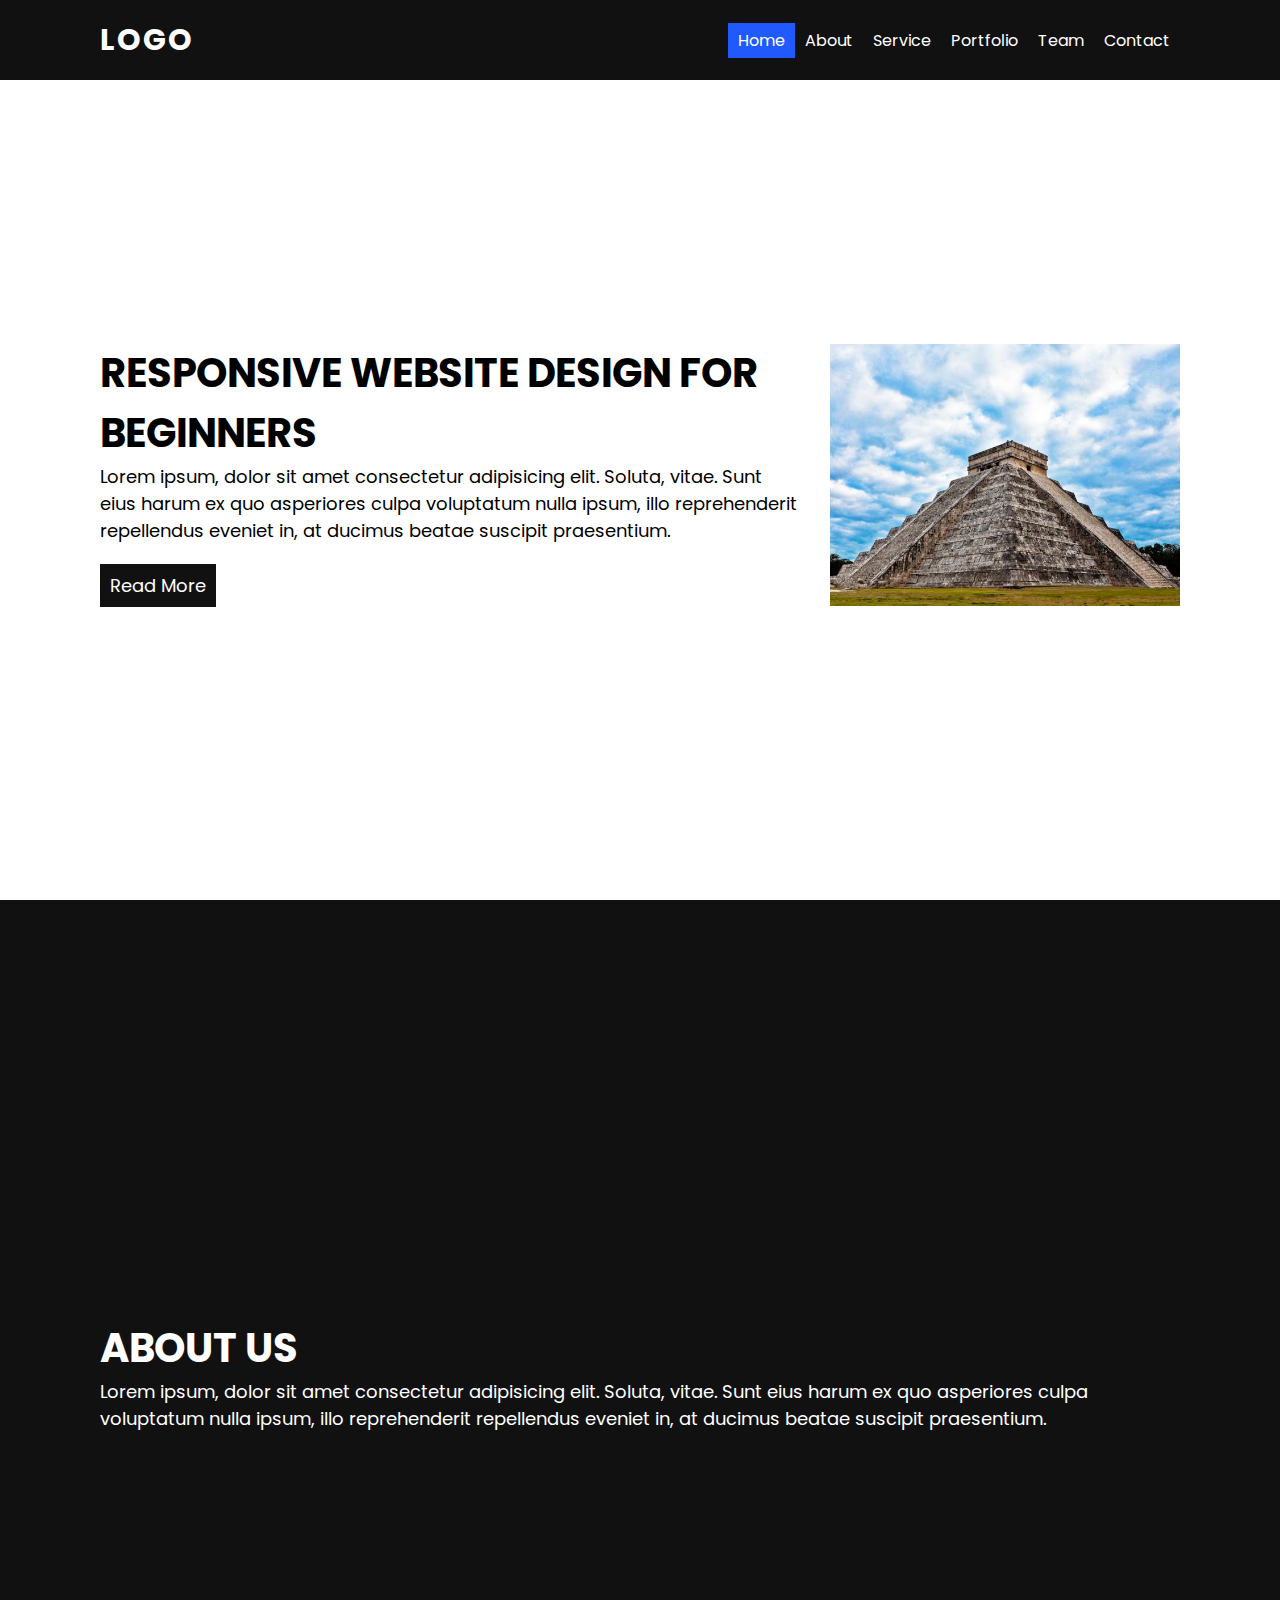
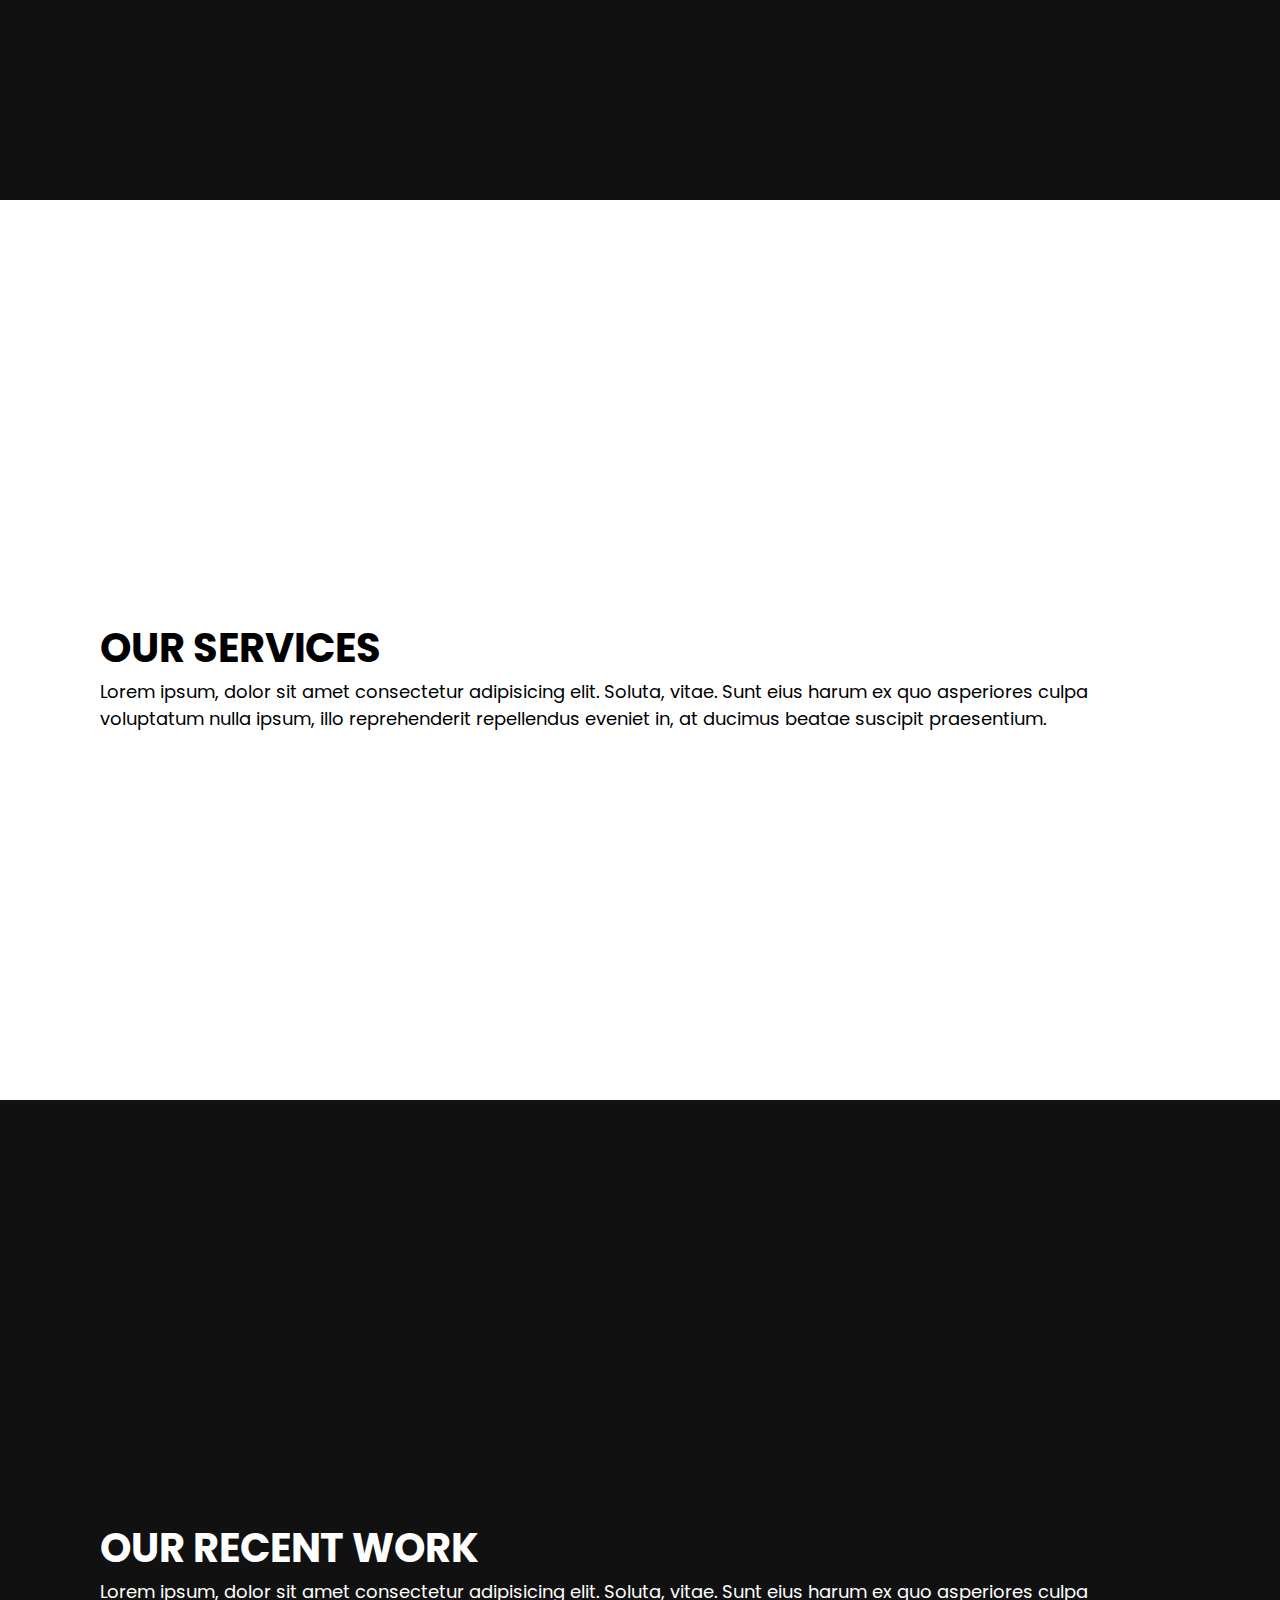
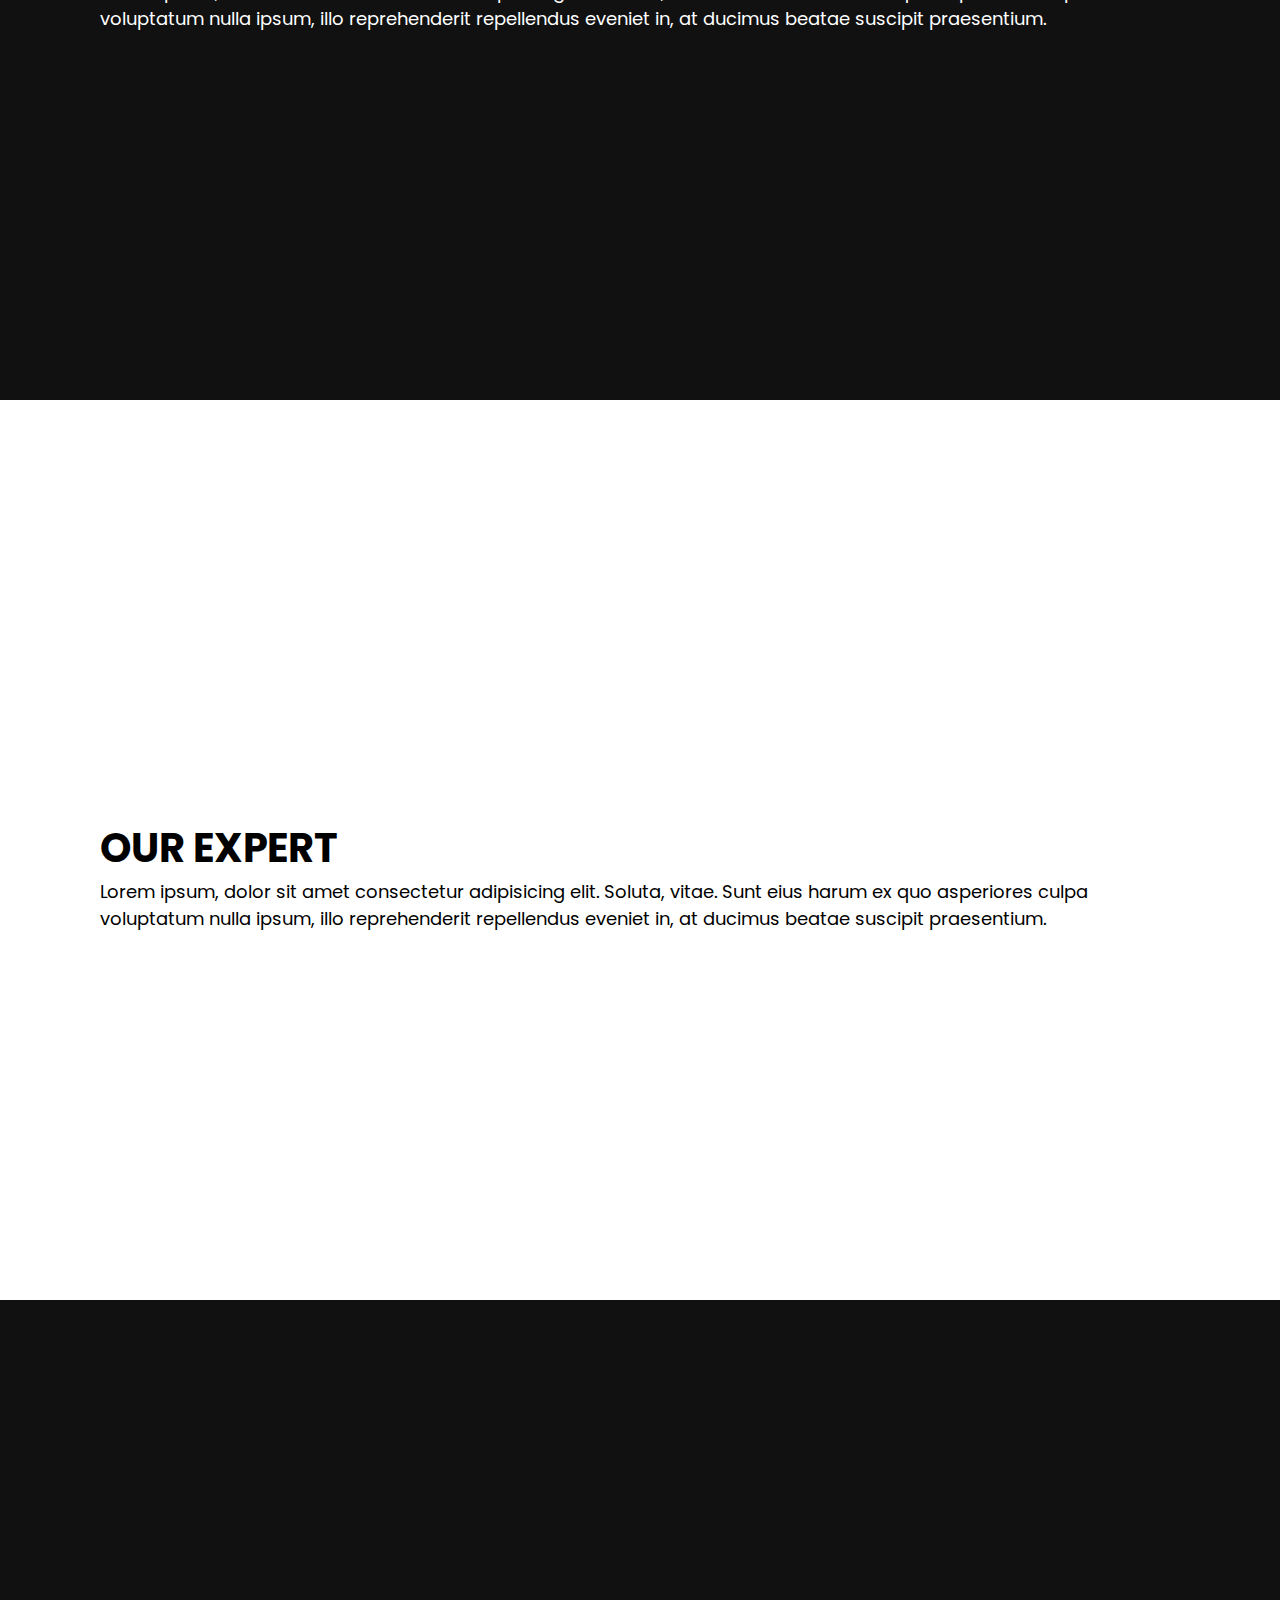
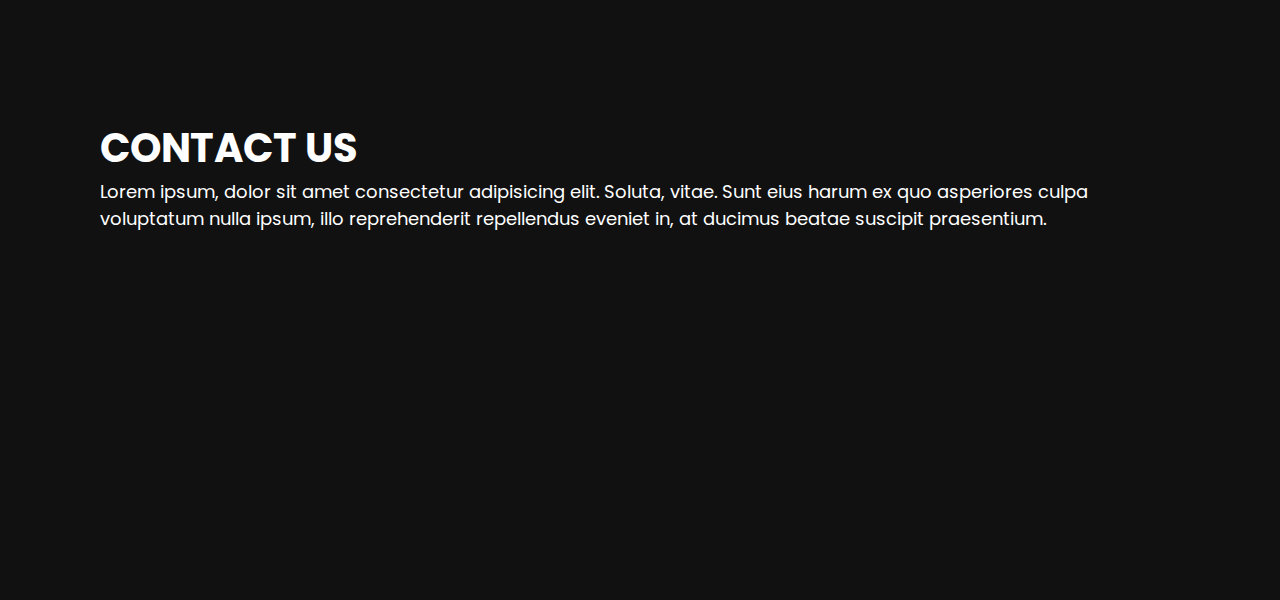
<file: responsive/index.html>
<!DOCTYPE html>
<html lang="en">

<head>
    <meta charset="UTF-8">
    <meta name="viewport" content="width=device-width, initial-scale=1.0">
    <title>Document</title>
    <link rel="stylesheet" href="style.css">
</head>

<body>
    <header id="header">
        <a href="#" class="logo">LOGO</a>
        <ul>
            <li><a href="#home" class="active" onclick="toggle()">Home</a></li>
            <li><a href="#about" onclick="toggle()">About</a></li>
            <li><a href="#services" onclick="toggle()">Service</a></li>
            <li><a href="#portfolio" onclick="toggle()">Portfolio</a></li>
            <li><a href="#team" onclick="toggle()">Team</a></li>
            <li><a href="#contact" onclick="toggle()">Contact</a></li>
        </ul>
        <div class="toggle" onclick="toggle()"></div>
    </header>
    <section id="home">
        <div>
            <h2>Responsive Website Design For Beginners</h2>
            <p>Lorem ipsum, dolor sit amet consectetur adipisicing elit. Soluta, vitae. Sunt eius harum ex quo asperiores culpa voluptatum nulla ipsum, illo reprehenderit repellendus eveniet in, at ducimus beatae suscipit praesentium.</p>
            <a href="#">Read More</a>
        </div>
        <img src="img.jpeg" alt="">
    </section>
    <section id="about">
        <div>
            <h2>About Us</h2>
            <p>Lorem ipsum, dolor sit amet consectetur adipisicing elit. Soluta, vitae. Sunt eius harum ex quo asperiores culpa voluptatum nulla ipsum, illo reprehenderit repellendus eveniet in, at ducimus beatae suscipit praesentium.</p>
        </div>
    </section>
    <section id="services">
        <div>
            <h2>Our Services</h2>
            <p>Lorem ipsum, dolor sit amet consectetur adipisicing elit. Soluta, vitae. Sunt eius harum ex quo asperiores culpa voluptatum nulla ipsum, illo reprehenderit repellendus eveniet in, at ducimus beatae suscipit praesentium.</p>
        </div>
    </section>
    <section id="portfolio">
        <div>
            <h2>Our Recent Work</h2>
            <p>Lorem ipsum, dolor sit amet consectetur adipisicing elit. Soluta, vitae. Sunt eius harum ex quo asperiores culpa voluptatum nulla ipsum, illo reprehenderit repellendus eveniet in, at ducimus beatae suscipit praesentium.</p>
        </div>
    </section>
    <section id="team">
        <div>
            <h2>Our Expert</h2>
            <p>Lorem ipsum, dolor sit amet consectetur adipisicing elit. Soluta, vitae. Sunt eius harum ex quo asperiores culpa voluptatum nulla ipsum, illo reprehenderit repellendus eveniet in, at ducimus beatae suscipit praesentium.</p>
        </div>
    </section>
    <section id="contact">
        <div>
            <h2>Contact Us</h2>
            <p>Lorem ipsum, dolor sit amet consectetur adipisicing elit. Soluta, vitae. Sunt eius harum ex quo asperiores culpa voluptatum nulla ipsum, illo reprehenderit repellendus eveniet in, at ducimus beatae suscipit praesentium.</p>
        </div>
    </section>
    <script>
        function toggle() {
            var header = document.getElementById("header");
            header.classList.toggle('active')
        }
    </script>
</body>

</html>
</file>
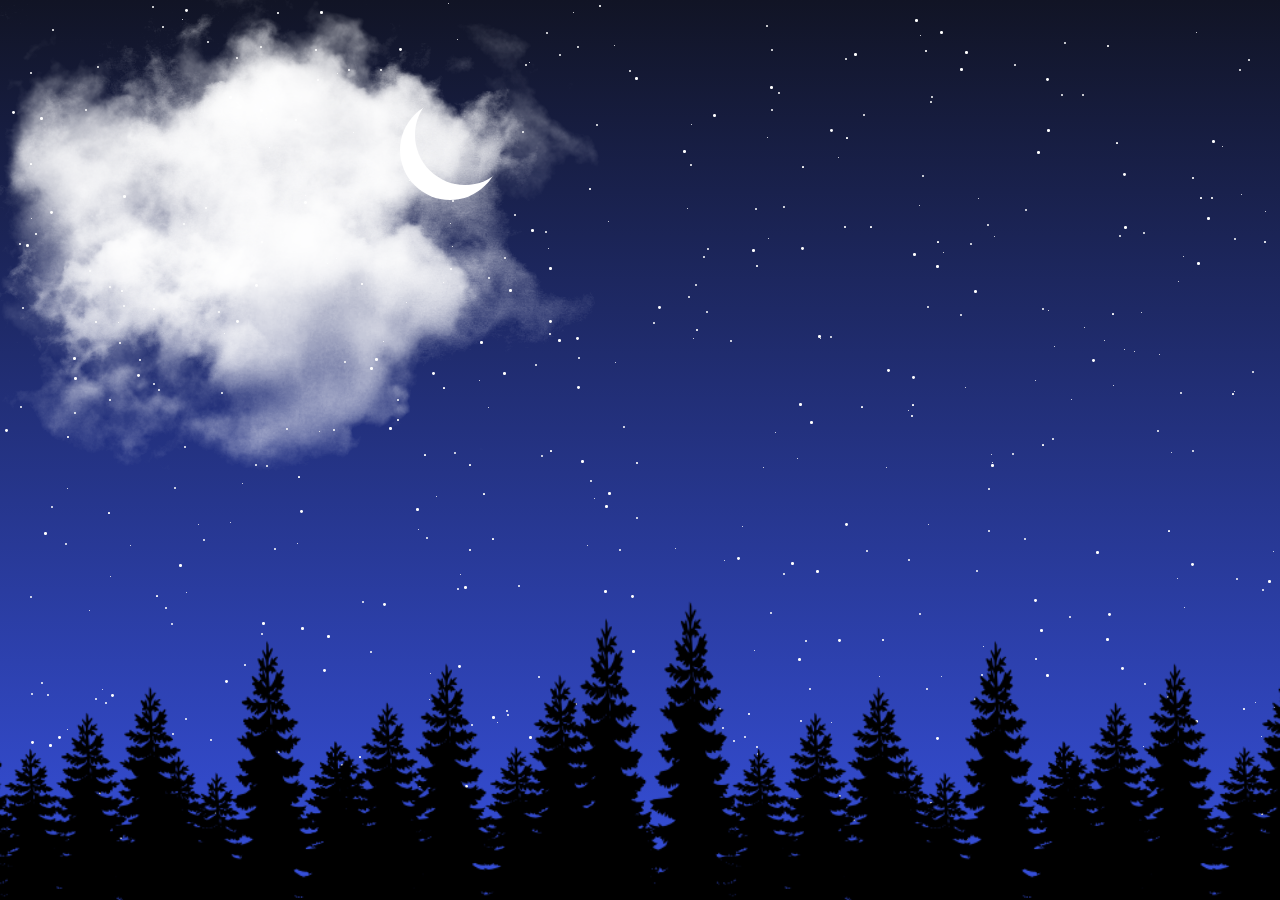
<file: BannerAnimation/StarryNight.html>
<!DOCTYPE html>
<html lang="en">

<head>
    <meta charset="UTF-8">
    <meta name="viewport" content="width=device-width, initial-scale=1.0">
    <title>Document</title>
    <style>
        * {
            margin: 0;
            padding: 0;
            box-sizing: border-box;
        }
        
        .scene {
            position: relative;
            width: 100%;
            height: 100vh;
            background: linear-gradient(#111425, #3751e0);
            background-attachment: fixed;
            overflow: hidden;
        }
        
        .moon {
            position: absolute;
            top: 100px;
            left: 400px;
            width: 100px;
            height: 100px;
            background: #fff;
            border-radius: 50%;
            Z-index: 1000;
        }
        
        .moon:after {
            content: '';
            position: absolute;
            top: -15px;
            left: 15px;
            width: 100%;
            height: 100%;
            border-radius: 50%;
            background: linear-gradient(#111425, #3751e0);
            background-attachment: fixed;
        }
        
        .forest {
            position: absolute;
            bottom: 0;
            left: 0;
            width: 100%;
            z-index: 1000;
            transform: scale(1.2);
        }
        
        .scene i {
            position: absolute;
            background: #fff;
            border-radius: 50%;
            animation: animate linear infinite;
        }
        
        @keyframes animate {
            0% {
                opacity: 0;
                transform: translateY(0);
            }
            10%,
            90% {
                opacity: 1;
            }
            100% {
                opacity: 0;
                transform: translateY(-100px);
            }
        }
        
        .cloud1 {
            position: absolute;
            top: 0;
            left: 0;
            max-width: 600px;
            z-index: 10000;
            animation: animateCloud 50s linear infinite;
        }
        
        .cloud2 {
            position: absolute;
            top: 0;
            left: 0;
            max-width: 500px;
            z-index: 10000;
            animation: animateCloud 35s linear infinite;
        }
        
        .cloud3 {
            position: absolute;
            top: 0;
            left: 0;
            max-width: 600px;
            z-index: 10000;
            animation: animateCloud 80s linear infinite;
        }
        
        .cloud4 {
            position: absolute;
            top: 200px;
            left: 0;
            max-width: 300px;
            z-index: 10000;
            animation: animateCloud 70s linear infinite;
            animation-delay: -20s;
        }
        
        .cloud5 {
            position: absolute;
            top: 150px;
            left: 0;
            max-width: 500px;
            z-index: 10000;
            animation: animateCloud 40s linear infinite;
            animation-delay: -5s;
        }
        
        .cloud6 {
            position: absolute;
            top: 75px;
            left: 0;
            max-width: 400px;
            z-index: 10000;
            animation: animateCloud 30s linear infinite;
            animation-delay: -10s;
        }
        
        @keyframes animateCloud {
            0% {
                transform: translateX(-100%) scale(1);
            }
            100% {
                transform: translateX(400%) scale(1.5);
            }
        }
    </style>
</head>

<body>
    <div class="scene">
        <div class="moon"></div>
        <img src="forest.png" alt="" class="forest">
        <img src="cloud1.png" alt="" class="cloud1">
        <img src="cloud2.png" alt="" class="cloud2">
        <img src="cloud3.png" alt="" class="cloud3">
        <img src="cloud1.png" alt="" class="cloud4">
        <img src="cloud2.png" alt="" class="cloud5">
        <img src="cloud3.png" alt="" class="cloud6">
    </div>

    <script type="text/javascript">
        function stars() {
            let count = 500;
            let scene = document.querySelector(".scene");
            let i = 0;
            while (i < count) {
                let star = document.createElement("i");
                let x = Math.floor(Math.random() * window.innerWidth);
                let y = Math.floor(Math.random() * window.innerHeight);
                let duration = Math.random() * 10;
                let size = Math.random() * 2;

                star.style.left = x + "px";
                star.style.top = y + "px";
                star.style.width = 1 + size + 'px';
                star.style.height = 1 + size + 'px';

                star.style.animationDuration = 5 + duration + 's';
                star.style.animationDelay = duration + 's';

                scene.appendChild(star);
                i++;
            }
        }
        stars();
    </script>
</body>

</html>
</file>
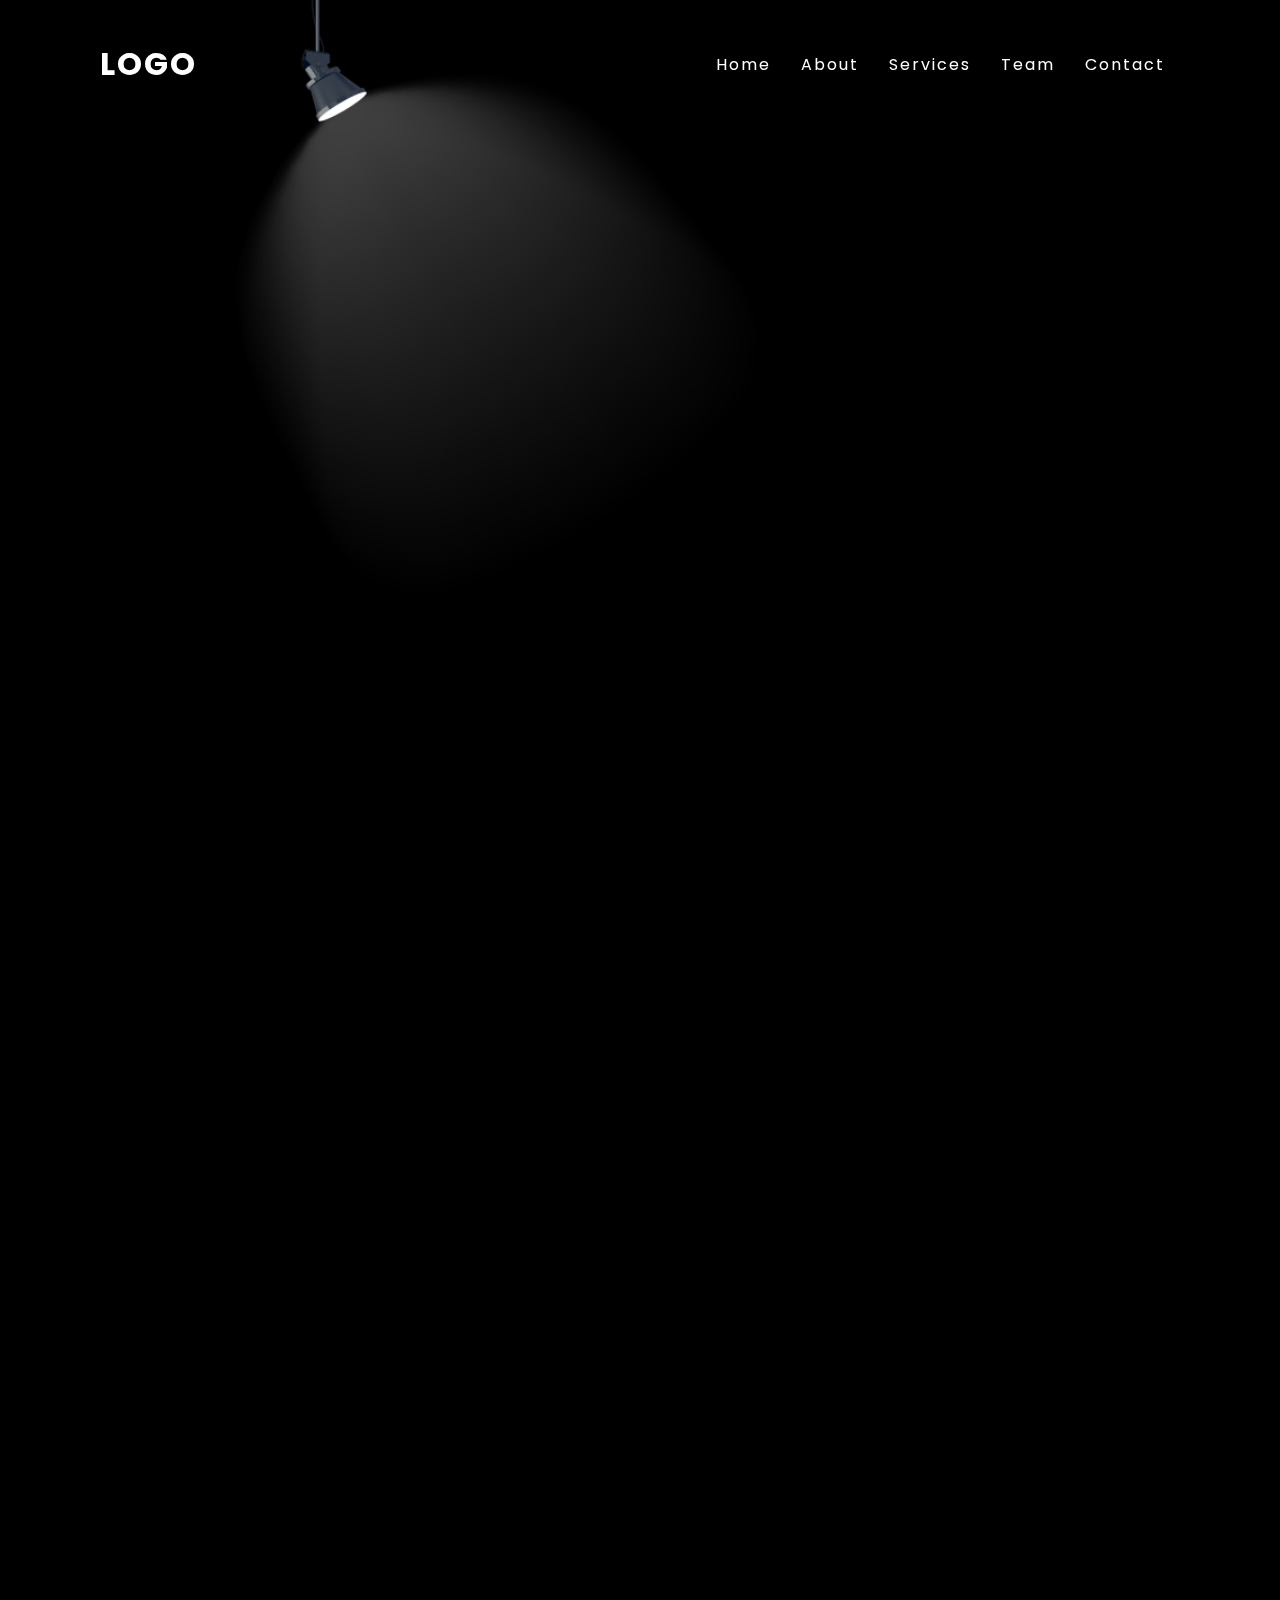
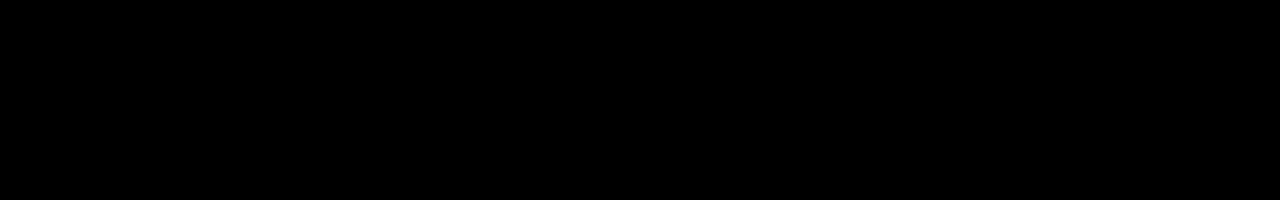
<file: navbar/navbar.html>
<!DOCTYPE html>
<html lang="en">

<head>
    <meta charset="UTF-8">
    <meta name="viewport" content="width=device-width, initial-scale=1.0">
    <title>Document</title>
    <style>
        @import url('https://fonts.googleapis.com/css?family=Poppins:200,300,400,500,600,700,800,900&display=swap');
        * {
            margin: 0;
            padding: 0;
            box-sizing: border-box;
            font-family: 'Poppins', sans-serif;
        }
        
        body {
            background: #000;
            min-height: 200vh;
        }
        
        header {
            position: fixed;
            top: 0;
            left: 0;
            width: 100%;
            display: flex;
            justify-content: space-between;
            align-items: center;
            transition: 0.6s;
            padding: 40px 100px;
            z-index: 10000;
        }
        
        header.sticky {
            padding: 5px 100px;
            background: #fff;
        }
        
        header .logo {
            position: relative;
            font-weight: 700;
            color: #fff;
            text-decoration: none;
            font-size: 2em;
            text-transform: uppercase;
            letter-spacing: 2px;
            transition: 0.6s;
        }
        
        header ul {
            position: relative;
            display: flex;
            justify-content: content;
            align-items: center;
        }
        
        header ul li {
            position: relative;
            list-style: none;
        }
        
        header ul li a {
            position: relative;
            margin: 0 15px;
            text-decoration: none;
            color: #fff;
            letter-spacing: 2px;
            font-weight: 500px;
            transition: 0.6s;
        }
        
        .banner {
            position: relative;
            width: 100%;
            height: 100vh;
            background: url(bg2.jpg);
            background-size: cover;
        }
        
        header.sticky .logo,
        header.sticky ul li a {
            color: #000;
        }
    </style>
</head>

<body>
    <header>
        <a href="#" class="logo">Logo</a>
        <ul>
            <li>
                <a href="#">Home</a>
            </li>
            <li>
                <a href="#">About</a>
            </li>
            <li>
                <a href="#">Services</a>
            </li>
            <li>
                <a href="#">Team</a>
            </li>
            <li>
                <a href="#">Contact</a>
            </li>
        </ul>
    </header>
    <section class="banner"></section>
    <script>
        window.addEventListener("scroll", function() {
            var header = document.querySelector('header');
            header.classList.toggle("sticky", window.scrollY > 0);
        })
    </script>
</body>

</html>
</file>
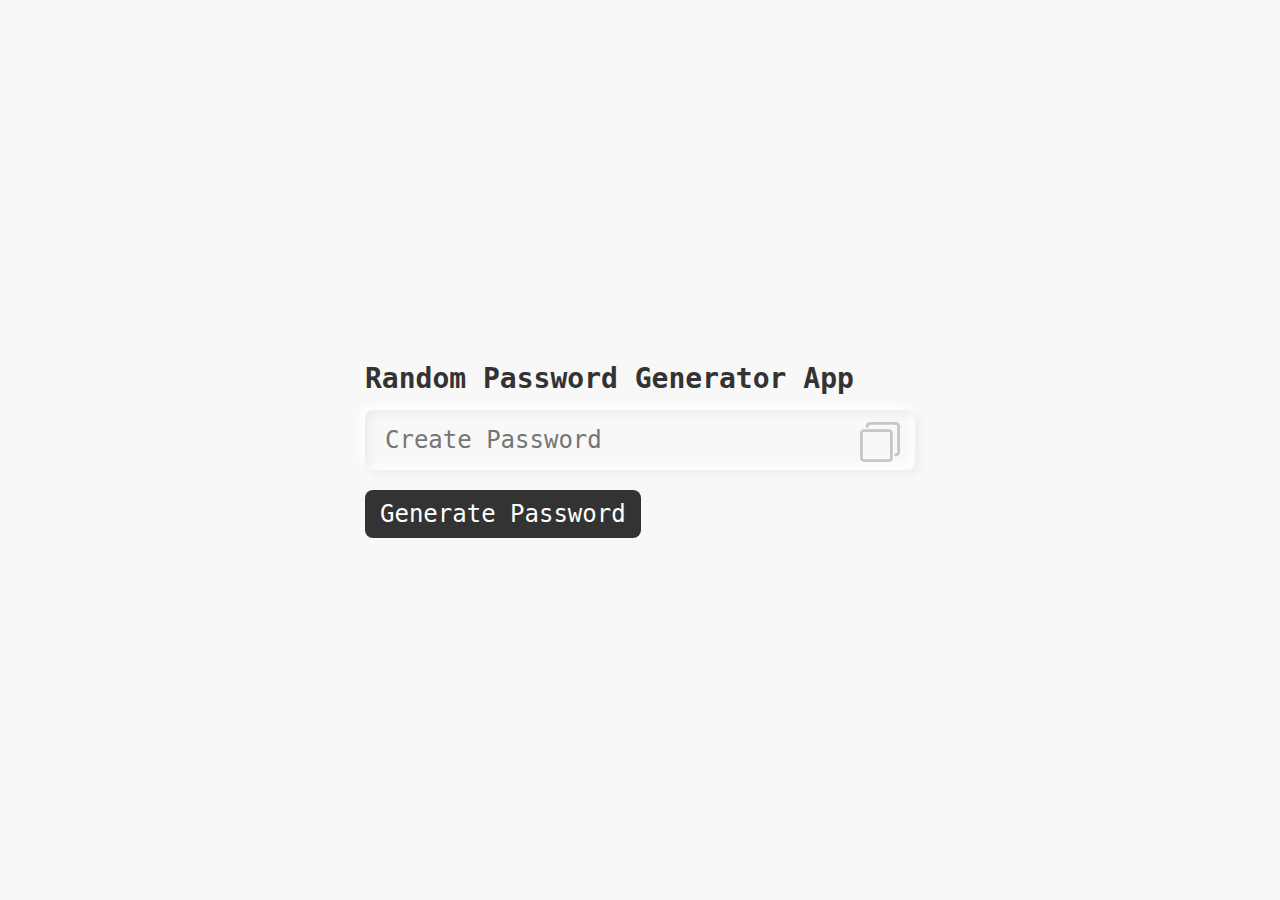
<file: passwd_generator/randomPassGenApp.html>
<!DOCTYPE html>
<html lang="en">

<head>
    <meta charset="UTF-8">
    <meta name="viewport" content="width=device-width, initial-scale=1.0">
    <title>Random Password Generator with Copy Button</title>
    <link rel="stylesheet" href="style.css">
</head>

<body>
    <div class="inputBox">
        <h2>Random Password Generator App</h2>
        <input type="text" name="" placeholder="Create Password" id="password" readonly="">
        <img src="sheet.png" alt="" class="copy" onclick="copyPassword();">
        <div id="btn" onclick="getPassword()">Generate Password</div>
    </div>
    <div class="alertBox"></div>
    <script>
        var alertBox = document.querySelector('.alertBox');

        function getPassword() {
            var chars = "01234567890abcdefghijklmnopqrstuvwxyzABCDEFGHIJKLMNOPQRSTUWXYZ!@#$%^&*()_+?<>:[]{}";
            var passwordLength = 16;
            var password = "";

            for (var i = 0; i < passwordLength; i++) {
                var randomNumber = Math.floor(Math.random() * chars.length);
                password += chars.substring(randomNumber, randomNumber + 1);
            }
            document.getElementById("password").value = password;
            alertBox.innerHTML = "New Password Copied: <br>" + password;
        }

        function copyPassword() {
            var copyPassText = document.getElementById("password");
            copyPassText.select();
            copyPassText.setSelectionRange(0, 9999);
            document.execCommand("copy");
            alertBox.classList.toggle('active');
            setTimeout(function() {
                alertBox.classList.toggle('active');
            }, 2000);
        }
    </script>
</body>

</html>
</file>
<file: responsive/style.css>
@import url('https://fonts.googleapis.com/css?family=Poppins:200,300,400,500,600,700,800,900&display=swap');
* {
    margin: 0;
    padding: 0;
    box-sizing: border-box;
    scroll-behavior: smooth;
    font-family: 'Poppins', sans-serif;
}

header {
    position: fixed;
    width: 100%;
    height: 80px;
    padding: 0 100px;
    display: flex;
    justify-content: space-between;
    align-items: center;
    background: #111;
    z-index: 1000;
}

header .logo {
    color: #fff;
    font-size: 30px;
    text-decoration: none;
    letter-spacing: 2px;
    font-weight: 700;
}

header ul {
    position: relative;
    display: flex;
}

header ul li {
    position: relative;
    list-style: none;
}

header ul li a {
    position: relative;
    padding: 5px 10px;
    color: #fff;
    display: inline-block;
    text-decoration: none;
    cursor: pointer;
}

header ul li a.active,
header ul li a:hover {
    background: #205aff;
}

.toggle {
    display: none;
}

section {
    position: relative;
    display: flex;
    justify-content: space-between;
    align-items: center;
    min-height: 100vh;
    padding: 150px 100px 100px;
}

section img {
    max-width: 350px;
    margin-left: 30px;
}

section h2 {
    font-size: 2.5em;
    text-transform: uppercase;
}

section p {
    font-size: 18px;
}

section a {
    display: inline-block;
    padding: 8px 10px;
    text-decoration: none;
    font-size: 18px;
    background: #111;
    color: #fff;
    margin-top: 20px;
}

section:nth-child(odd) {
    position: relative;
    justify-content: center;
    align-items: center;
    background: #111;
    color: #fff;
}

@media (max-width: 992px) {
    section {
        padding: 100px 50px 50px;
        flex-direction: column;
        justify-content: center;
        align-items: center;
        display: flex;
    }
    section img {
        margin: 50px 0 0;
        max-width: 100%;
    }
    header ul {
        position: absolute;
        top: -100%;
        left: 0;
        width: 100%;
        height: calc(100vh - 80px);
        padding: 50px 100px;
        text-align: center;
        transition: 0.5s;
        background: #000;
        flex-direction: column;
        opacity: 0;
        transform: translateY(-100%);
    }
    header.active ul {
        opacity: 1;
        top: 80px;
        transform: translateY(0);
    }
    header ul li a {
        margin: 5px 0;
        font-size: 24px;
    }
    .toggle {
        display: block;
        position: relative;
        width: 30px;
        height: 30px;
        cursor: pointer;
    }
    .toggle:before {
        content: '';
        position: absolute;
        top: 4px;
        width: 100%;
        height: 2px;
        background: #fff;
        z-index: 1;
        box-shadow: 0 10px 0 #fff;
        transition: 0.5s;
    }
    .toggle:after {
        content: '';
        position: absolute;
        bottom: 4px;
        width: 100%;
        height: 2px;
        background: #fff;
        z-index: 1;
        transition: 0.5s;
    }
    header.active .toggle:before {
        top: 14px;
        transform: rotate(45deg);
        box-shadow: 0 0 0 #fff;
    }
    header.active .toggle:after {
        bottom: 14px;
        transform: rotate(-45deg);
        box-shadow: 0 0 0 #fff;
    }
}
</file>
<file: passwd_generator/style.css>
* {
    margin: 0;
    padding: 0;
    font-family: monospace;
    user-select: none;
}

body {
    display: flex;
    justify-content: center;
    align-items: center;
    min-height: 100vh;
    background: #f8f8f8;
}

.inputBox {
    position: relative;
    width: 550px;
}

.inputBox h2 {
    font-size: 28px;
    color: #333;
}

.inputBox input {
    position: relative;
    width: 100%;
    height: 60px;
    border: none;
    margin: 15px 0 20px;
    background: transparent;
    outline: none;
    padding: 0 20px;
    font-size: 24px;
    letter-spacing: 4px;
    box-sizing: border-box;
    border-radius: 8px;
    color: #333;
    box-shadow: -4px -4px 10px rgba(255, 255, 255, 1), inset 4px 4px 10px rgba(0, 0, 0, 0.05), inset -4px -4px 10px rgba(255, 255, 255, 1), 4px 4px 10px rgba(0, 0, 0, 0.05);
}

.inputBox input::placeholder {
    letter-spacing: 0px;
}

.inputBox #btn {
    position: relative;
    cursor: pointer;
    color: #fff;
    background: #333;
    font-size: 24px;
    display: inline-block;
    padding: 10px 15px;
    border-radius: 8px;
}

.inputBox #btn:active {
    background: #9c27b0;
}

.copy {
    position: absolute;
    top: 60px;
    right: 15px;
    height: 40px;
    cursor: pointer;
    opacity: .2;
}

.copy:hover {
    opacity: 0.8;
}

.alertBox {
    position: fixed;
    top: 0;
    left: 0;
    width: 100%;
    height: 100vh;
    background: #9c27b0;
    color: #fff;
    text-align: center;
    font-size: 4em;
    display: none;
}

.alertBox.active {
    display: flex;
    justify-content: center;
    align-items: center;
}
</file>
